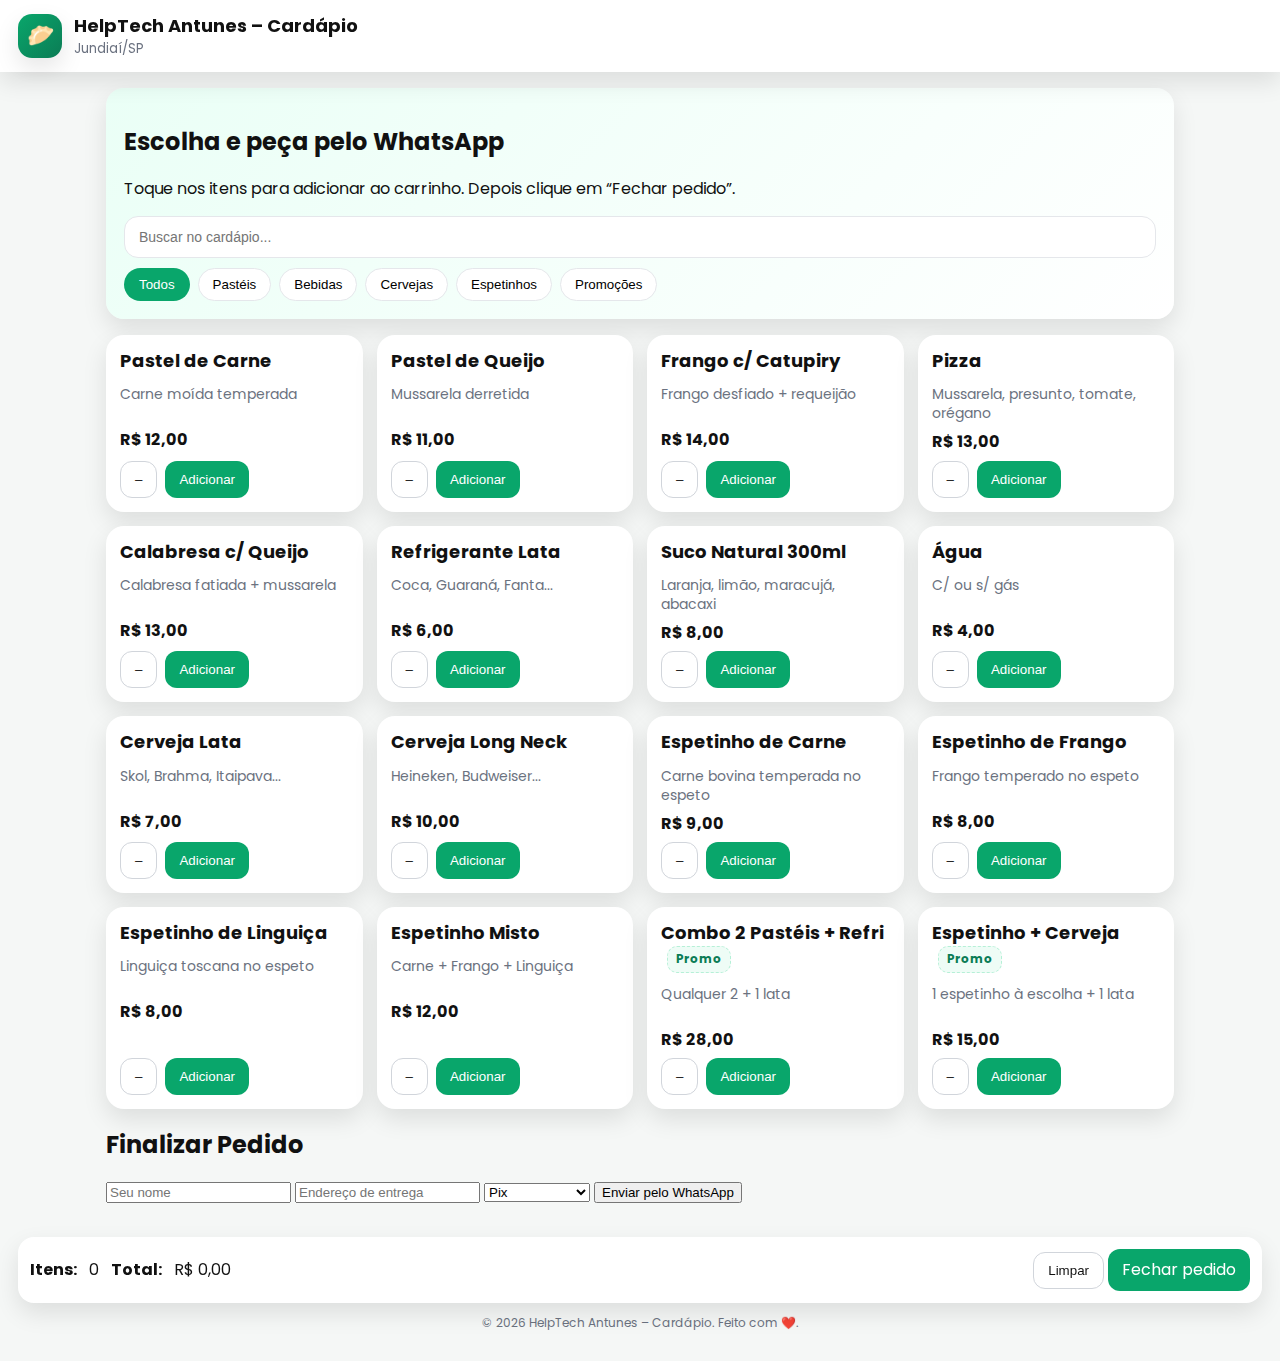
<file: index.html>
<!DOCTYPE html>
<html lang="pt-BR">
<head>
  <meta charset="UTF-8" />
  <meta name="viewport" content="width=device-width, initial-scale=1.0"/>
  <title>Cardápio – Pastéis, Bebidas, Cervejas & Espetinhos</title>
  <link rel="preconnect" href="https://fonts.googleapis.com">
  <link rel="preconnect" href="https://fonts.gstatic.com" crossorigin>
  <link href="https://fonts.googleapis.com/css2?family=Poppins:wght@400;600;700&display=swap" rel="stylesheet">
  <link rel="stylesheet" href="styles.css">
  <meta name="description" content="Cardápio de Pastéis, Bebidas, Cervejas e Espetinhos – HelpTech Antunes">
</head>
<body>
  <header class="topbar">
    <div class="brand">
      <div class="logo">🥟</div>
      <div>
        <h1 id="shopName">Cardápio Digital </h1>
        <small id="address"></small>
      </div>
    </div>
  </header>

  <main class="container">
    <section class="hero">
      <h2>Escolha e peça pelo WhatsApp</h2>
      <p>Toque nos itens para adicionar ao carrinho. Depois clique em “Fechar pedido”.</p>
      <div class="searchbar">
        <input id="searchInput" type="search" placeholder="Buscar no cardápio..." />
      </div>
      <div class="filters">
        <button class="chip active" data-filter="todos">Todos</button>
        <button class="chip" data-filter="pastel">Pastéis</button>
        <button class="chip" data-filter="bebida">Bebidas</button>
        <button class="chip" data-filter="cerveja">Cervejas</button>
        <button class="chip" data-filter="espetinho">Espetinhos</button>
        <button class="chip" data-filter="promo">Promoções</button>
      </div>
    </section>

    <section id="menuGrid" class="grid"></section>

    <!-- NOVO CHECKOUT SIMPLES -->
    <section id="checkout">
      <h2>Finalizar Pedido</h2>
      <input type="text" id="nome" placeholder="Seu nome" required>
      <input type="text" id="endereco" placeholder="Endereço de entrega">
      <select id="pagamento">
        <option>Pix</option>
        <option>Cartão debito</option>
        <option>Cartão crédito</option>
        <option>Dinheiro</option>
      </select>
      <button id="btnEnviar">Enviar pelo WhatsApp</button>
    </section>
    <!-- FIM CHECKOUT -->
  </main>

  <footer class="footer">
    <div class="cart">
      <div class="cart-info">
        <strong>Itens:</strong> <span id="cartCount">0</span>
        <strong>Total:</strong> <span id="cartTotal">R$ 0,00</span>
      </div>
      <div class="actions">
        <button id="clearBtn" class="btn ghost">Limpar</button>
        <a id="checkoutBtn" class="btn">Fechar pedido</a>
      </div>
    </div>
    <p class="copy">© <span id="year"></span> <span id="shopName2"></span>. Feito com ❤️.</p>

  </footer>

  <script type="module" src="config.js"></script>
  <script type="module" src="script.js"></script>
</body>
</html>
</file>
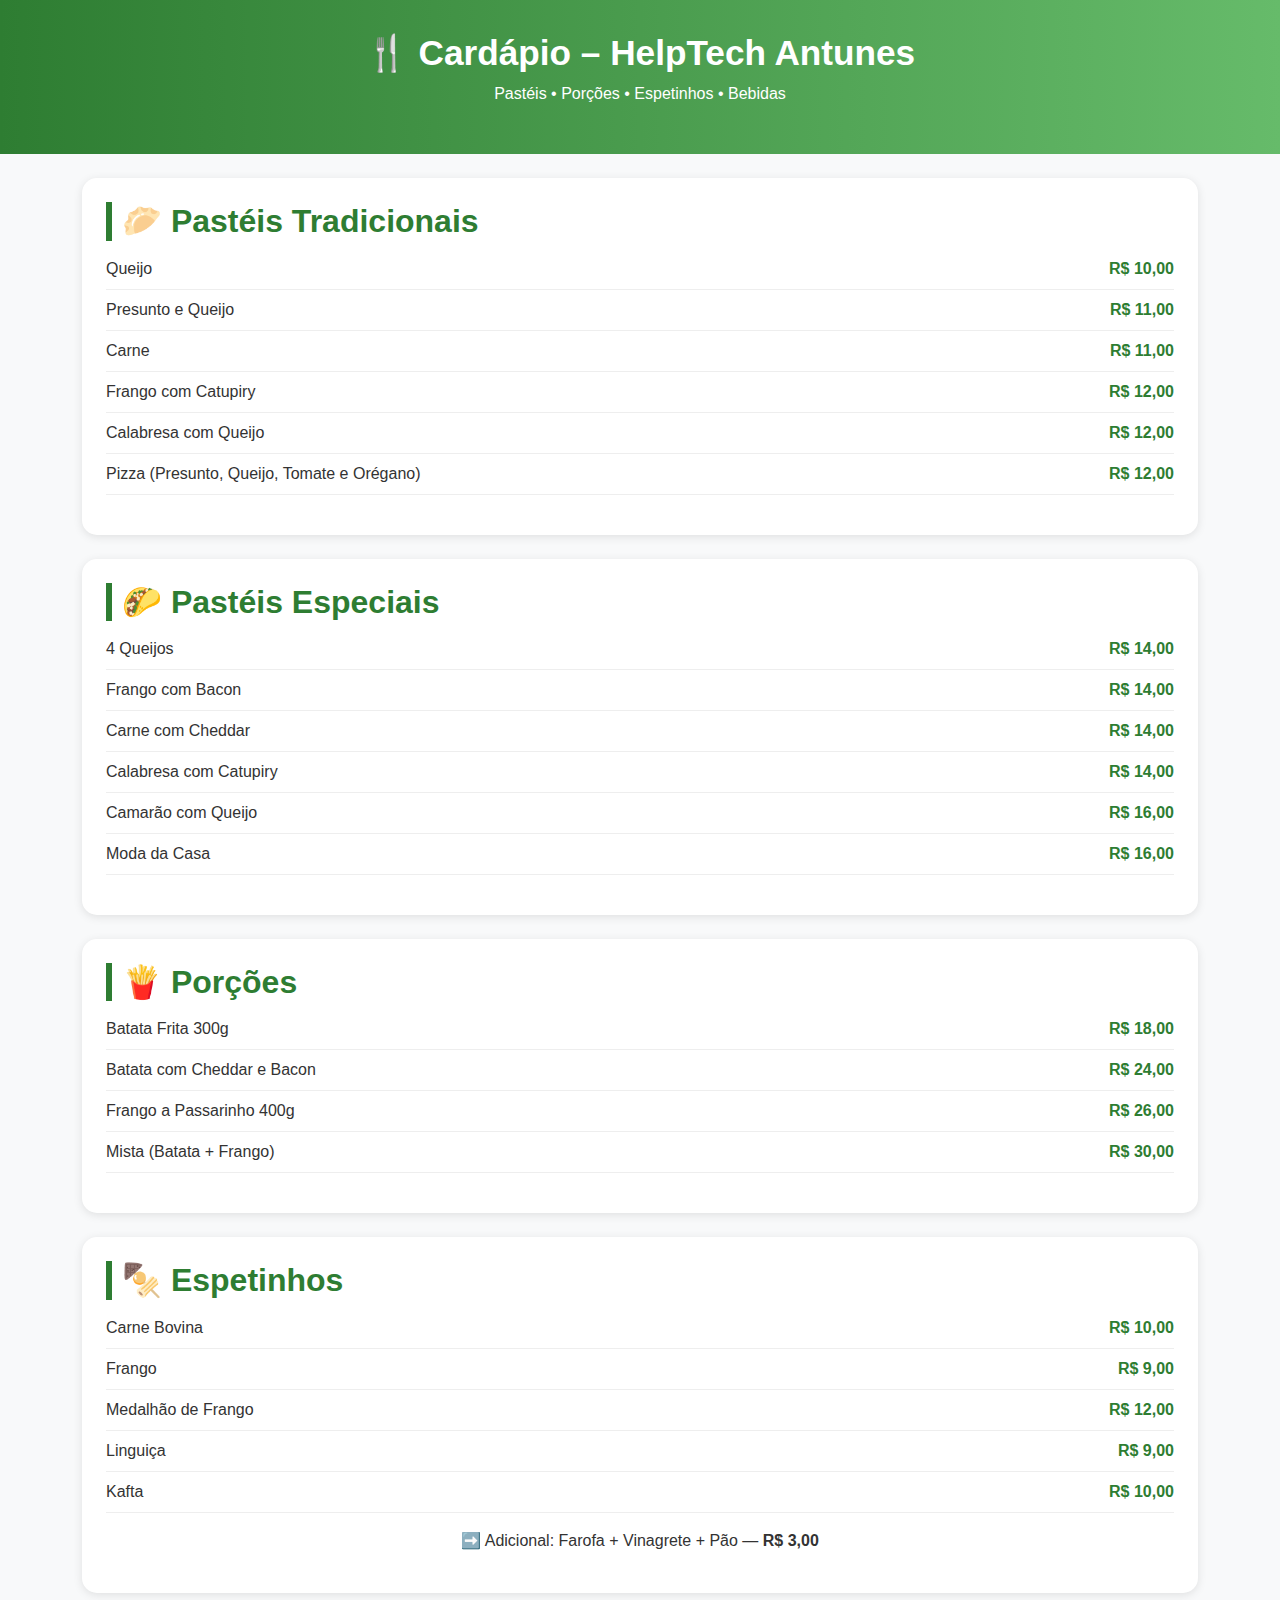
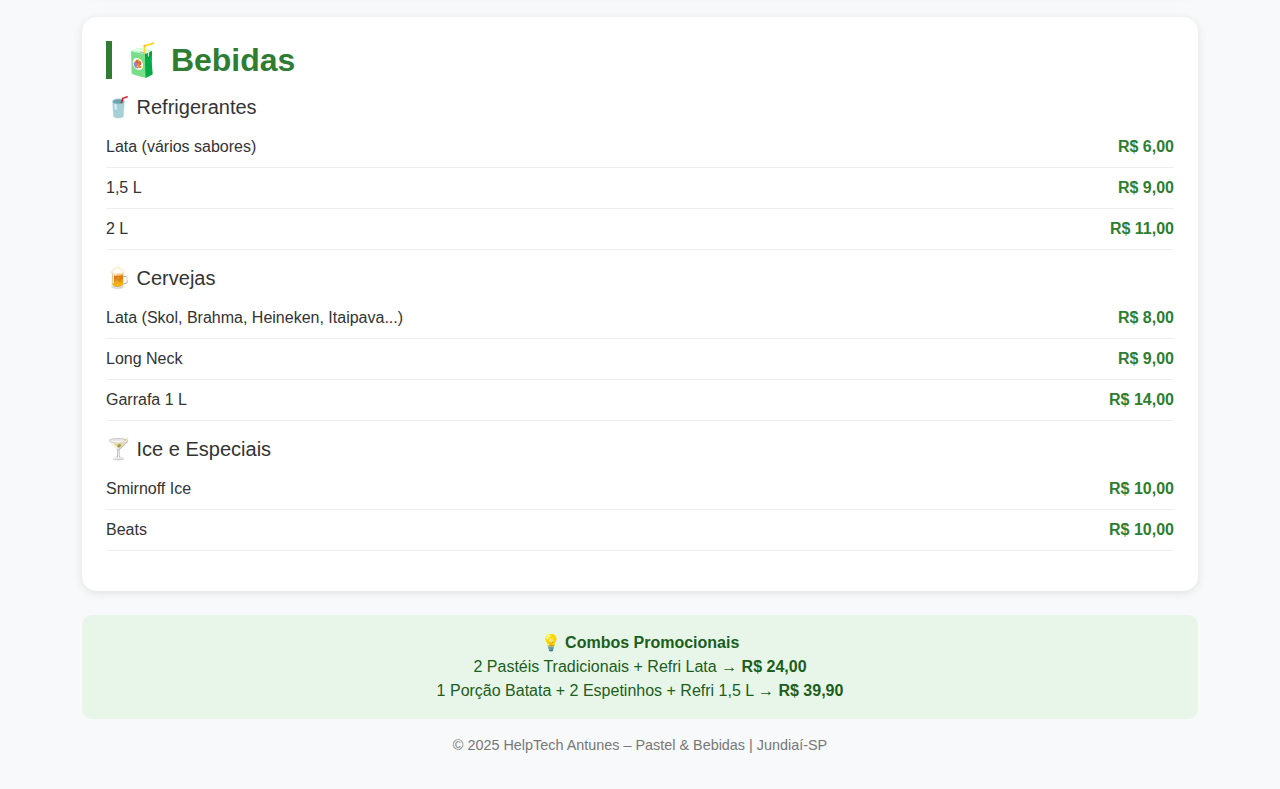
<file: Cardapio.html>
<!DOCTYPE html>
<html lang="pt-BR">
<head>
  <meta charset="UTF-8">
  <meta name="viewport" content="width=device-width, initial-scale=1.0">
  <title>🍴 Cardápio – HelpTech Antunes</title>
  <link href="https://cdn.jsdelivr.net/npm/bootstrap@5.3.2/dist/css/bootstrap.min.css" rel="stylesheet">
  <style>
    body {
      background: #f8f9fa;
      color: #333;
      font-family: "Poppins", sans-serif;
    }
    header {
      text-align: center;
      padding: 2rem 0;
      background: linear-gradient(90deg, #2e7d32, #66bb6a);
      color: white;
    }
    h1 {
      font-weight: 700;
      font-size: 2.2rem;
    }
    section {
      background: white;
      border-radius: 15px;
      box-shadow: 0 2px 10px rgba(0,0,0,0.1);
      margin: 1.5rem 0;
      padding: 1.5rem;
    }
    h2 {
      border-left: 6px solid #2e7d32;
      padding-left: 10px;
      color: #2e7d32;
      font-weight: 600;
    }
    ul {
      list-style: none;
      padding: 0;
    }
    li {
      border-bottom: 1px solid #eee;
      padding: 8px 0;
      display: flex;
      justify-content: space-between;
    }
    .preco {
      font-weight: bold;
      color: #2e7d32;
    }
    .combo {
      background: #e8f5e9;
      padding: 1rem;
      border-radius: 10px;
      font-weight: 500;
      text-align: center;
      color: #1b5e20;
    }
    footer {
      text-align: center;
      font-size: 0.9rem;
      color: #777;
      padding: 1rem 0;
    }
  </style>
</head>
<body>

  <header>
    <h1>🍴 Cardápio – HelpTech Antunes</h1>
    <p>Pastéis • Porções • Espetinhos • Bebidas</p>
  </header>

  <main class="container">
    <section>
      <h2>🥟 Pastéis Tradicionais</h2>
      <ul>
        <li>Queijo <span class="preco">R$ 10,00</span></li>
        <li>Presunto e Queijo <span class="preco">R$ 11,00</span></li>
        <li>Carne <span class="preco">R$ 11,00</span></li>
        <li>Frango com Catupiry <span class="preco">R$ 12,00</span></li>
        <li>Calabresa com Queijo <span class="preco">R$ 12,00</span></li>
        <li>Pizza (Presunto, Queijo, Tomate e Orégano) <span class="preco">R$ 12,00</span></li>
      </ul>
    </section>

    <section>
      <h2>🌮 Pastéis Especiais</h2>
      <ul>
        <li>4 Queijos <span class="preco">R$ 14,00</span></li>
        <li>Frango com Bacon <span class="preco">R$ 14,00</span></li>
        <li>Carne com Cheddar <span class="preco">R$ 14,00</span></li>
        <li>Calabresa com Catupiry <span class="preco">R$ 14,00</span></li>
        <li>Camarão com Queijo <span class="preco">R$ 16,00</span></li>
        <li>Moda da Casa <span class="preco">R$ 16,00</span></li>
      </ul>
    </section>

    <section>
      <h2>🍟 Porções</h2>
      <ul>
        <li>Batata Frita 300g <span class="preco">R$ 18,00</span></li>
        <li>Batata com Cheddar e Bacon <span class="preco">R$ 24,00</span></li>
        <li>Frango a Passarinho 400g <span class="preco">R$ 26,00</span></li>
        <li>Mista (Batata + Frango) <span class="preco">R$ 30,00</span></li>
      </ul>
    </section>

    <section>
      <h2>🍢 Espetinhos</h2>
      <ul>
        <li>Carne Bovina <span class="preco">R$ 10,00</span></li>
        <li>Frango <span class="preco">R$ 9,00</span></li>
        <li>Medalhão de Frango <span class="preco">R$ 12,00</span></li>
        <li>Linguiça <span class="preco">R$ 9,00</span></li>
        <li>Kafta <span class="preco">R$ 10,00</span></li>
      </ul>
      <p class="text-center mt-2">➡️ Adicional: Farofa + Vinagrete + Pão — <strong>R$ 3,00</strong></p>
    </section>

    <section>
      <h2>🧃 Bebidas</h2>
      <h5 class="mt-3">🥤 Refrigerantes</h5>
      <ul>
        <li>Lata (vários sabores) <span class="preco">R$ 6,00</span></li>
        <li>1,5 L <span class="preco">R$ 9,00</span></li>
        <li>2 L <span class="preco">R$ 11,00</span></li>
      </ul>

      <h5 class="mt-3">🍺 Cervejas</h5>
      <ul>
        <li>Lata (Skol, Brahma, Heineken, Itaipava...) <span class="preco">R$ 8,00</span></li>
        <li>Long Neck <span class="preco">R$ 9,00</span></li>
        <li>Garrafa 1 L <span class="preco">R$ 14,00</span></li>
      </ul>

      <h5 class="mt-3">🍸 Ice e Especiais</h5>
      <ul>
        <li>Smirnoff Ice <span class="preco">R$ 10,00</span></li>
        <li>Beats <span class="preco">R$ 10,00</span></li>
      </ul>
    </section>

    <div class="combo mt-4">
      💡 <strong>Combos Promocionais</strong><br>
      2 Pastéis Tradicionais + Refri Lata → <strong>R$ 24,00</strong><br>
      1 Porção Batata + 2 Espetinhos + Refri 1,5 L → <strong>R$ 39,90</strong>
    </div>
  </main>

  <footer>
    <p>© 2025 HelpTech Antunes – Pastel & Bebidas | Jundiaí-SP</p>
  </footer>

</body>
</html>
</file>
<file: styles.css>
:root{
  --green:#09a66b;
  --dark:#0a0f0d;
  --muted:#6b7280;
  --bg: #f5f7f6;
  --card:#ffffff;
  --radius:18px;
  --shadow: 0 10px 25px rgba(0,0,0,.10);
}
*{box-sizing:border-box}
html,body{margin:0;padding:0}
body{
  font-family:'Poppins',system-ui,-apple-system,Segoe UI,Roboto,Ubuntu,"Helvetica Neue",Arial;
  background: var(--bg);
  color:#111;
  line-height:1.35;
}
.topbar{
  position:sticky; top:0; z-index:20;
  display:flex; align-items:center; justify-content:space-between;
  gap:16px; padding:14px 18px; background:#fff; box-shadow:var(--shadow);
}
.brand{display:flex; align-items:center; gap:12px}
.logo{
  width:44px;height:44px;display:grid;place-items:center;
  background:linear-gradient(135deg,var(--green),#0b7c55);
  color:#fff;border-radius:14px; font-size:22px; box-shadow:var(--shadow);
}
h1{font-size:18px;margin:0}
small{display:block;color:var(--muted);margin-top:2px}
.container{max-width:1100px;margin:0 auto;padding:16px}
.hero{
  background:linear-gradient(135deg,#eafff6,#fff);
  border-radius:var(--radius);
  padding:18px; box-shadow:var(--shadow); margin-bottom:16px;
}
.searchbar input{
  width:100%; padding:12px 14px;border-radius:14px;border:1px solid #e5e7eb;
  outline:none; font-size:14px;
}
.filters{display:flex;gap:8px;flex-wrap:wrap;margin-top:10px}
.chip{
  border:1px solid #e5e7eb;border-radius:999px;padding:8px 14px;background:#fff;cursor:pointer;
}
.chip.active{background:var(--green); color:#fff; border-color:transparent}
.grid{
  display:grid; gap:14px;
  grid-template-columns: repeat(auto-fill, minmax(240px,1fr));
}
.card{
  background:var(--card); border-radius:var(--radius); box-shadow:var(--shadow);
  padding:14px; display:flex; flex-direction:column; gap:8px;
}
.card h3{margin:0 0 4px 0; font-size:18px}
.card p{margin:0; color:var(--muted); font-size:14px; min-height:36px}
.price{font-weight:700}
.badge{
  display:inline-block; background:#eefcf6;color:#0b7c55;border:1px dashed #b6f0d7;
  border-radius:10px; padding:4px 8px; font-size:12px; margin-left:6px;
}
.card .actions{display:flex; gap:8px; margin-top:auto}
.btn{
  background:var(--green); color:#fff; border:none; padding:10px 14px; border-radius:12px;
  cursor:pointer; text-decoration:none; display:inline-flex; align-items:center; justify-content:center;
}
.btn:hover{filter:brightness(.95)}
.btn.ghost{background:transparent; border:1px solid #d1d5db; color:#111}
.btn.outline{background:transparent;border:1px solid var(--green);color:var(--green)}
.footer{padding:18px; text-align:center}
.cart{
  position:sticky; bottom:8px; background:#fff; border-radius:16px; box-shadow:var(--shadow);
  padding:12px; display:flex; align-items:center; justify-content:space-between; gap:16px; margin-bottom:12px;
}
.cart-info{display:flex; gap:12px; align-items:center}
.copy{color:var(--muted); font-size:12px}
@media (max-width:520px){
  .topbar .btn{display:none}
}
</file>
